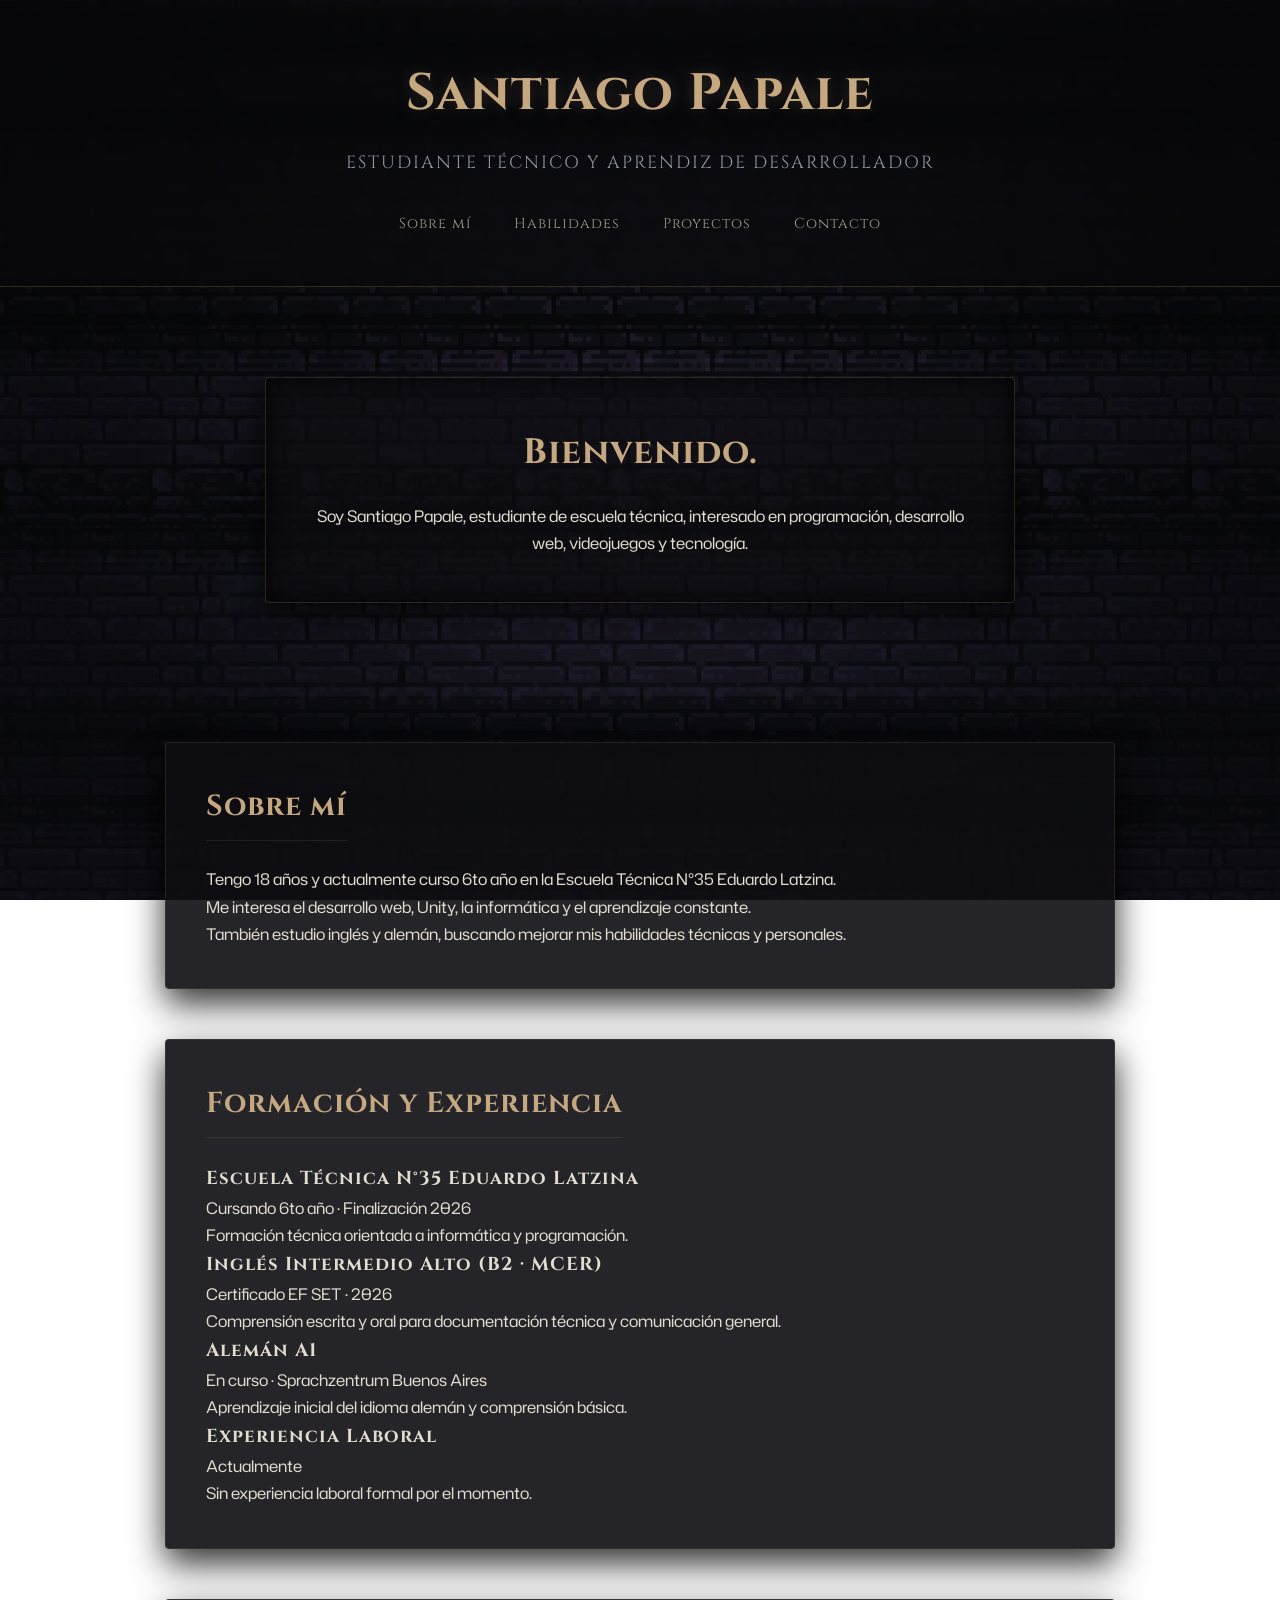
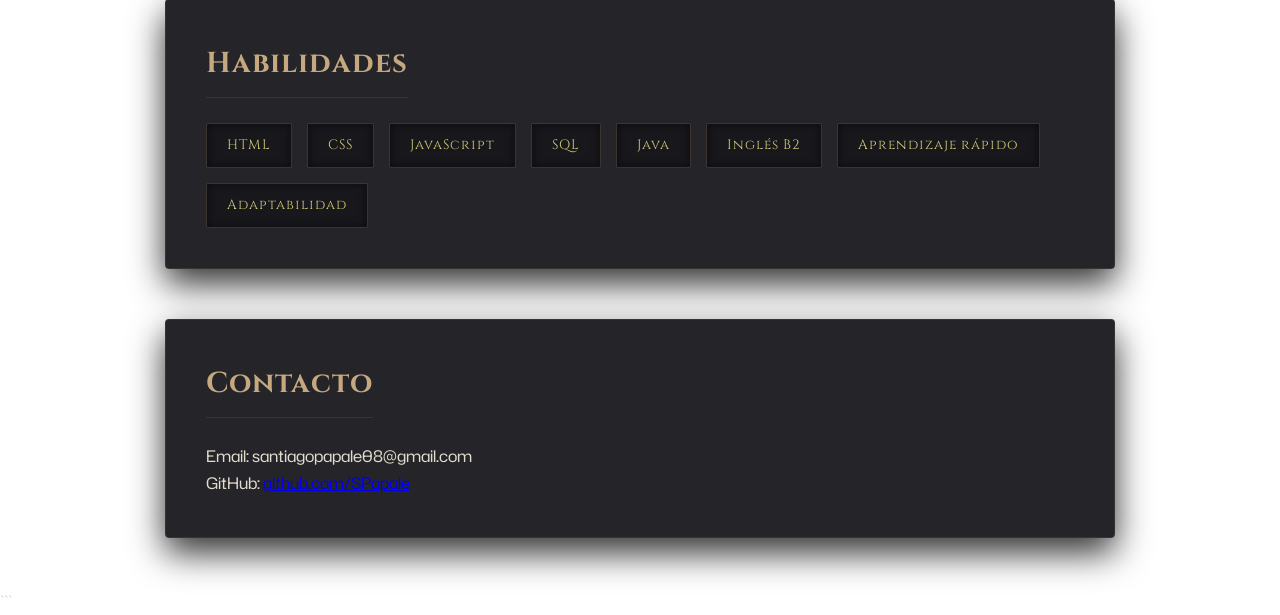
<file: index.html>
<!-- index.html -->
<!DOCTYPE html>
<html lang="es">
<head>
    <meta charset="UTF-8">
    <meta name="viewport" content="width=device-width, initial-scale=1.0">
    <title>Archivo de Santiago</title>

    <link rel="stylesheet" href="styles.css">

    <!-- Fuente fantasy -->
    <link href="https://fonts.googleapis.com/css2?family=Cinzel:wght@400;600;700&display=swap" rel="stylesheet">
</head>

<body>

    <header>
        <h1>Santiago Papale</h1>

        <p class="subtitulo">
            Estudiante técnico y aprendiz de desarrollador
        </p>

        <nav>
            <a href="#sobre-mi">Sobre mí</a>
            <a href="#habilidades">Habilidades</a>
            <a href="proyectos.html">Proyectos</a>
            <a href="#contacto">Contacto</a>
        </nav>
    </header>

    <main>

        <!-- HERO -->
        <section class="hero">
            <div class="hero-texto">
                <h2>Bienvenido.</h2>

                <p>
                    Soy Santiago Papale, estudiante de escuela técnica,
                    interesado en programación, desarrollo web,
                    videojuegos y tecnología.
                </p>
            </div>
        </section>

        <!-- SOBRE MI -->
        <section id="sobre-mi" class="card">
            <h2>Sobre mí</h2>

            <p>
                Tengo 18 años y actualmente curso 6to año en la
                Escuela Técnica N°35 Eduardo Latzina.
            </p>

            <p>
                Me interesa el desarrollo web, Unity,
                la informática y el aprendizaje constante.
            </p>

            <p>
                También estudio inglés y alemán,
                buscando mejorar mis habilidades técnicas y personales.
            </p>
        </section>


<!-- ========================= -->
<!-- ESTUDIOS -->
<!-- ========================= -->

<section id="estudios" class="card">

    <h2>
        Formación y Experiencia
    </h2>

    <div class="timeline">

        <!-- EDUCACION -->

        <div class="timeline-item">

            <h3>
                Escuela Técnica N°35
                Eduardo Latzina
            </h3>

            <span class="fecha">
                Cursando 6to año · Finalización 2026
            </span>

            <p>
                Formación técnica orientada
                a informática y programación.
            </p>

        </div>

        <!-- INGLES -->

        <div class="timeline-item">

            <h3>
                Inglés Intermedio Alto
                (B2 · MCER)
            </h3>

            <span class="fecha">
                Certificado EF SET · 2026
            </span>

            <p>
                Comprensión escrita y oral
                para documentación técnica
                y comunicación general.
            </p>

        </div>

        <!-- ALEMAN -->

        <div class="timeline-item">

            <h3>
                Alemán A1
            </h3>

            <span class="fecha">
                En curso · Sprachzentrum Buenos Aires
            </span>

            <p>
                Aprendizaje inicial del idioma
                alemán y comprensión básica.
            </p>

        </div>

        <!-- EXPERIENCIA -->

        <div class="timeline-item">

            <h3>
                Experiencia Laboral
            </h3>

            <span class="fecha">
                Actualmente
            </span>

            <p>
                Sin experiencia laboral formal
                por el momento.
            </p>

        </div>

    </div>

</section>



        <!-- HABILIDADES -->
        <section id="habilidades" class="card">
            <h2>Habilidades</h2>

            <div class="skills">

                <div class="skill-box">HTML</div>
                <div class="skill-box">CSS</div>
                <div class="skill-box">JavaScript</div>
                <div class="skill-box">SQL</div>
                <div class="skill-box">Java</div>
                <div class="skill-box">Inglés B2</div>
                <div class="skill-box">Aprendizaje rápido</div>
                <div class="skill-box">Adaptabilidad</div>

            </div>
        </section>


        <!-- CONTACTO -->
        <section id="contacto" class="card">
            <h2>Contacto</h2>

            <p>Email: santiagopapale08@gmail.com</p>

            <p>
                GitHub:
                <a href="https://github.com/SPapale" target="_blank">
                    github.com/SPapale
                </a>
            </p>

            

        </section>

    </main>

   

</body>
</html>
```
</file>
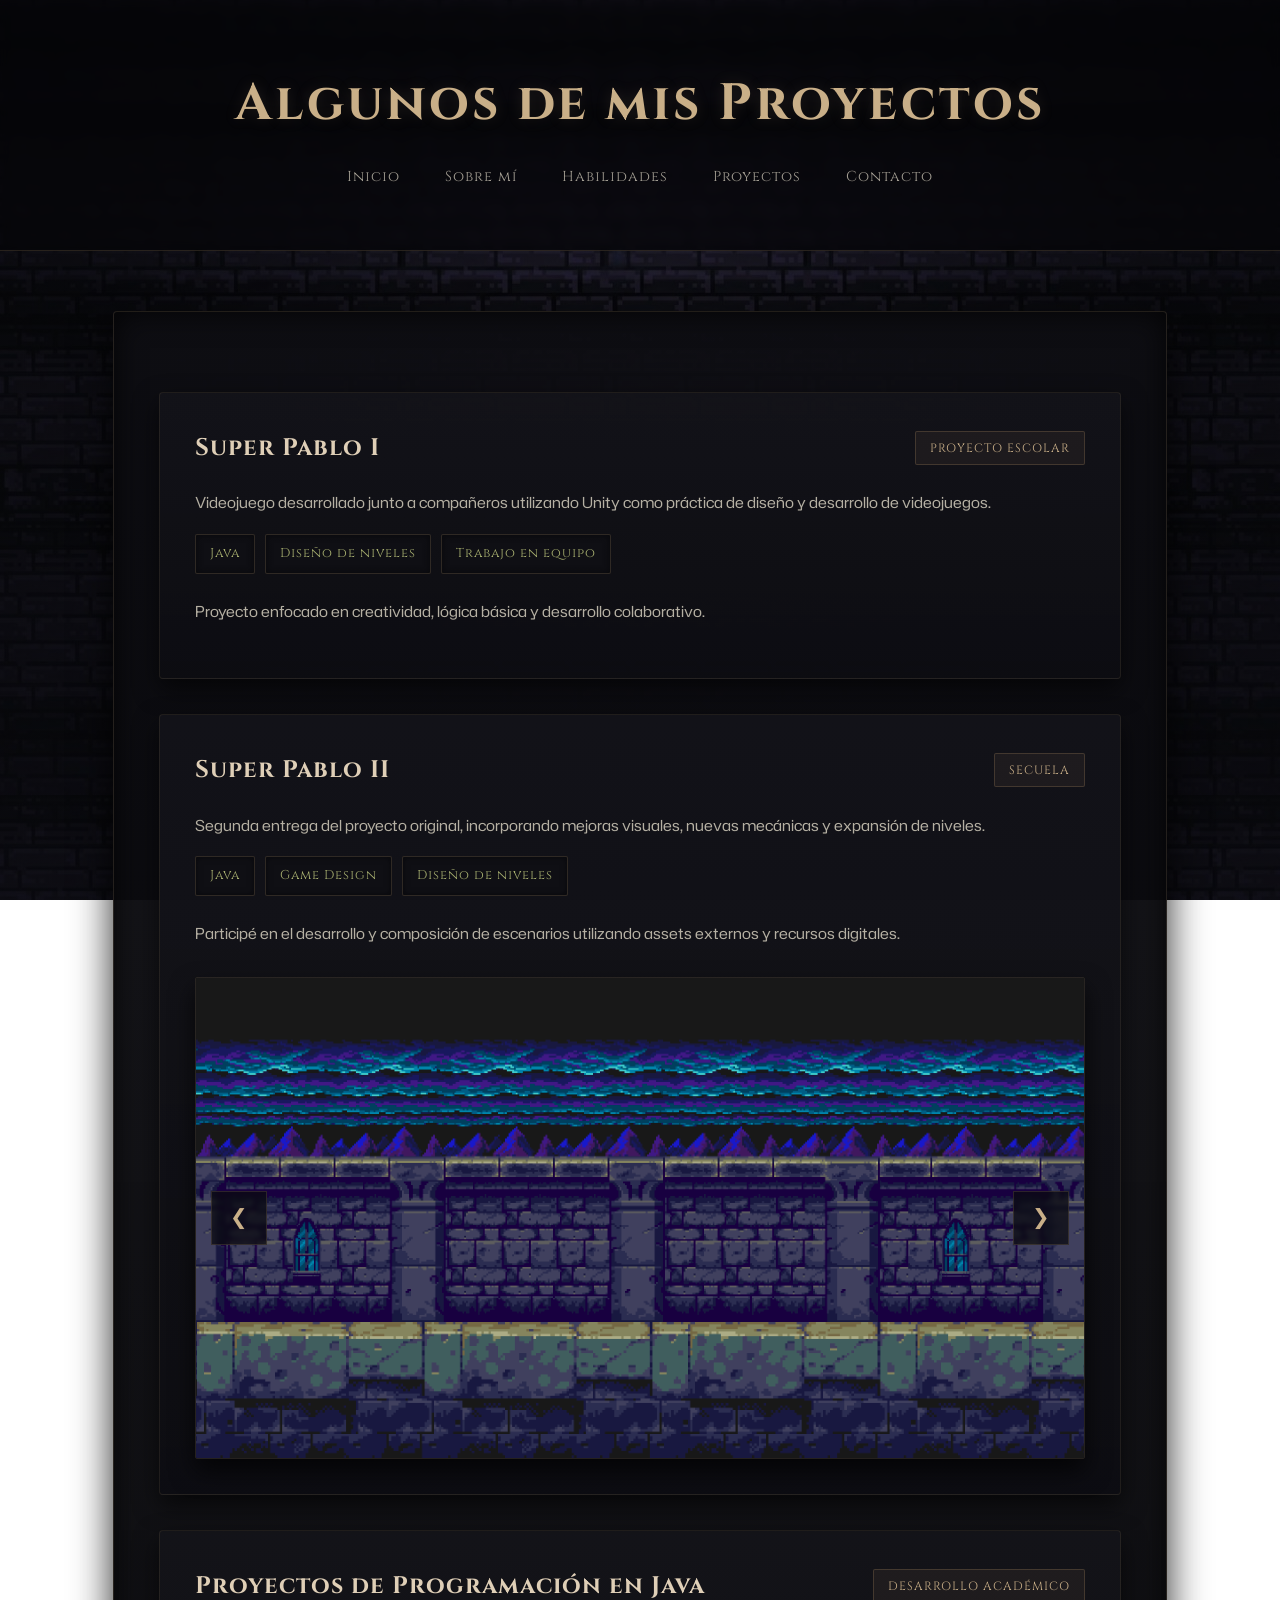
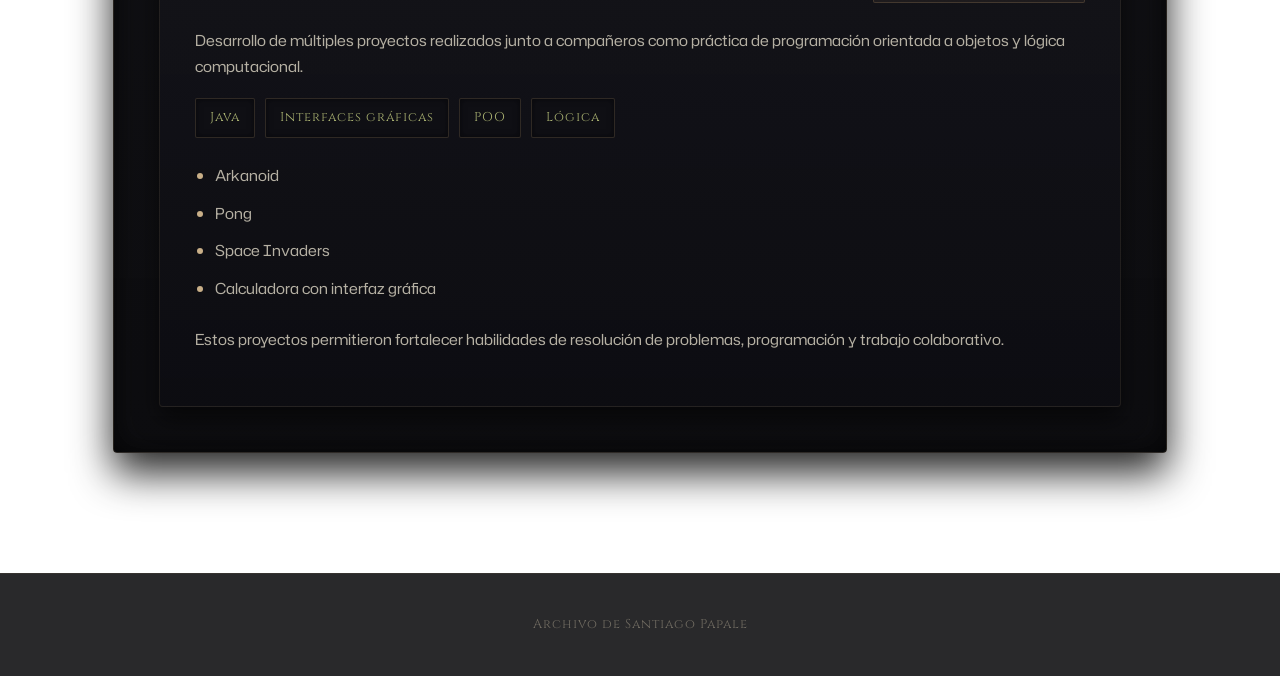
<file: proyectos.html>
<!DOCTYPE html>
<html lang="es">

<head>

    <meta charset="UTF-8">

    <meta name="viewport"
          content="width=device-width, initial-scale=1.0">

    <title>
        Proyectos - Santiago Papale
    </title>

    <!-- CSS -->
    <link rel="stylesheet" href="proyectos.css">

    <!-- FUENTE -->
    <link href="https://fonts.googleapis.com/css2?family=Cinzel:wght@400;600;700&display=swap"
          rel="stylesheet">

</head>

<body>

    <!-- ========================= -->
    <!-- HEADER -->
    <!-- ========================= -->

    <header>

        <h1>
            Algunos de mis Proyectos
        </h1>


        <nav>

            <a href="index.html">
                Inicio
            </a>

            <a href="index.html#sobre-mi">
                Sobre mí
            </a>

            <a href="index.html#habilidades">
                Habilidades
            </a>

            <a href="proyectos.html">
                Proyectos
            </a>

            <a href="index.html#contacto">
                Contacto
            </a>

        </nav>

    </header>

    <!-- ========================= -->
    <!-- MAIN -->
    <!-- ========================= -->

    <main>

        <section id="proyectos" class="card">

            

            <!-- ========================= -->
            <!-- SUPER PABLO I -->
            <!-- ========================= -->

            <article class="proyecto">

                <div class="proyecto-header">

                    <h3>
                        Super Pablo I
                    </h3>

                    <span class="estado">
                        Proyecto Escolar
                    </span>

                </div>

                <p class="descripcion-proyecto">

                    Videojuego desarrollado junto a compañeros
                    utilizando Unity como práctica de diseño
                    y desarrollo de videojuegos.

                </p>

                <div class="tecnologias">

                    <span>Java</span>
                    <span>Diseño de niveles</span>
                    <span>Trabajo en equipo</span>

                </div>

                <p class="detalle">

                    Proyecto enfocado en creatividad,
                    lógica básica y desarrollo colaborativo.

                </p>

            </article>

            <!-- ========================= -->
            <!-- SUPER PABLO II -->
            <!-- ========================= -->

            <article class="proyecto">

                <div class="proyecto-header">

                    <h3>
                        Super Pablo II
                    </h3>

                    <span class="estado">
                        Secuela
                    </span>

                </div>

                <p class="descripcion-proyecto">

                    Segunda entrega del proyecto original,
                    incorporando mejoras visuales,
                    nuevas mecánicas y expansión de niveles.

                </p>

                <div class="tecnologias">

                    <span>Java</span>
                    <span>Game Design</span>
                    <span>Diseño de niveles</span>

                </div>

                <p class="detalle">

                    Participé en el desarrollo y composición
                    de escenarios utilizando assets externos
                    y recursos digitales.

                </p>

                <!-- ========================= -->
                <!-- SLIDER -->
                <!-- ========================= -->

                <div class="slider">

                    <button class="prev">
                        &#10094;
                    </button>

                    <div class="slides">

                        <img src="img/murallas.png"
                             alt="Murallas del Castillo">

                        <img src="img/bosque-nocturno.png"
                             alt="Bosque nocturno">

                        <img src="img/sala-juramento.png"
                             alt="Sala oscura">

                        <img src="img/bosque-gnomo.png"
                             alt="Bosque Gnomo">

                    </div>

                    <button class="next">
                        &#10095;
                    </button>

                </div>

            </article>

            <!-- ========================= -->
            <!-- JAVA -->
            <!-- ========================= -->

            <article class="proyecto">

                <div class="proyecto-header">

                    <h3>
                        Proyectos de Programación en Java
                    </h3>

                    <span class="estado">
                        Desarrollo Académico
                    </span>

                </div>

                <p class="descripcion-proyecto">

                    Desarrollo de múltiples proyectos
                    realizados junto a compañeros como práctica
                    de programación orientada a objetos
                    y lógica computacional.

                </p>

                <div class="tecnologias">

                    <span>Java</span>
                    <span>Interfaces gráficas</span>
                    <span>POO</span>
                    <span>Lógica</span>

                </div>

                <ul class="lista-proyectos">

                    <li>Arkanoid</li>

                    <li>Pong</li>

                    <li>Space Invaders</li>

                    <li>Calculadora con interfaz gráfica</li>

                </ul>

                <p class="detalle">

                    Estos proyectos permitieron fortalecer
                    habilidades de resolución de problemas,
                    programación y trabajo colaborativo.

                </p>

            </article>

        </section>

    </main>

    <!-- ========================= -->
    <!-- FOOTER -->
    <!-- ========================= -->

    <footer>

        <p>
            Archivo de Santiago Papale
        </p>

    </footer>

    <!-- ========================= -->
    <!-- SCRIPT SLIDER -->
    <!-- ========================= -->

    <script>

        const slides =
            document.querySelector(".slides");

        const images =
            document.querySelectorAll(".slides img");

        const prev =
            document.querySelector(".prev");

        const next =
            document.querySelector(".next");

        let index = 0;

        function showSlide(){

            slides.style.transform =
                `translateX(-${index * 100}%)`;
        }

        next.addEventListener("click", () => {

            index++;

            if(index >= images.length){

                index = 0;
            }

            showSlide();
        });

        prev.addEventListener("click", () => {

            index--;

            if(index < 0){

                index = images.length - 1;
            }

            showSlide();
        });

    </script>

</body>
</html>
</file>
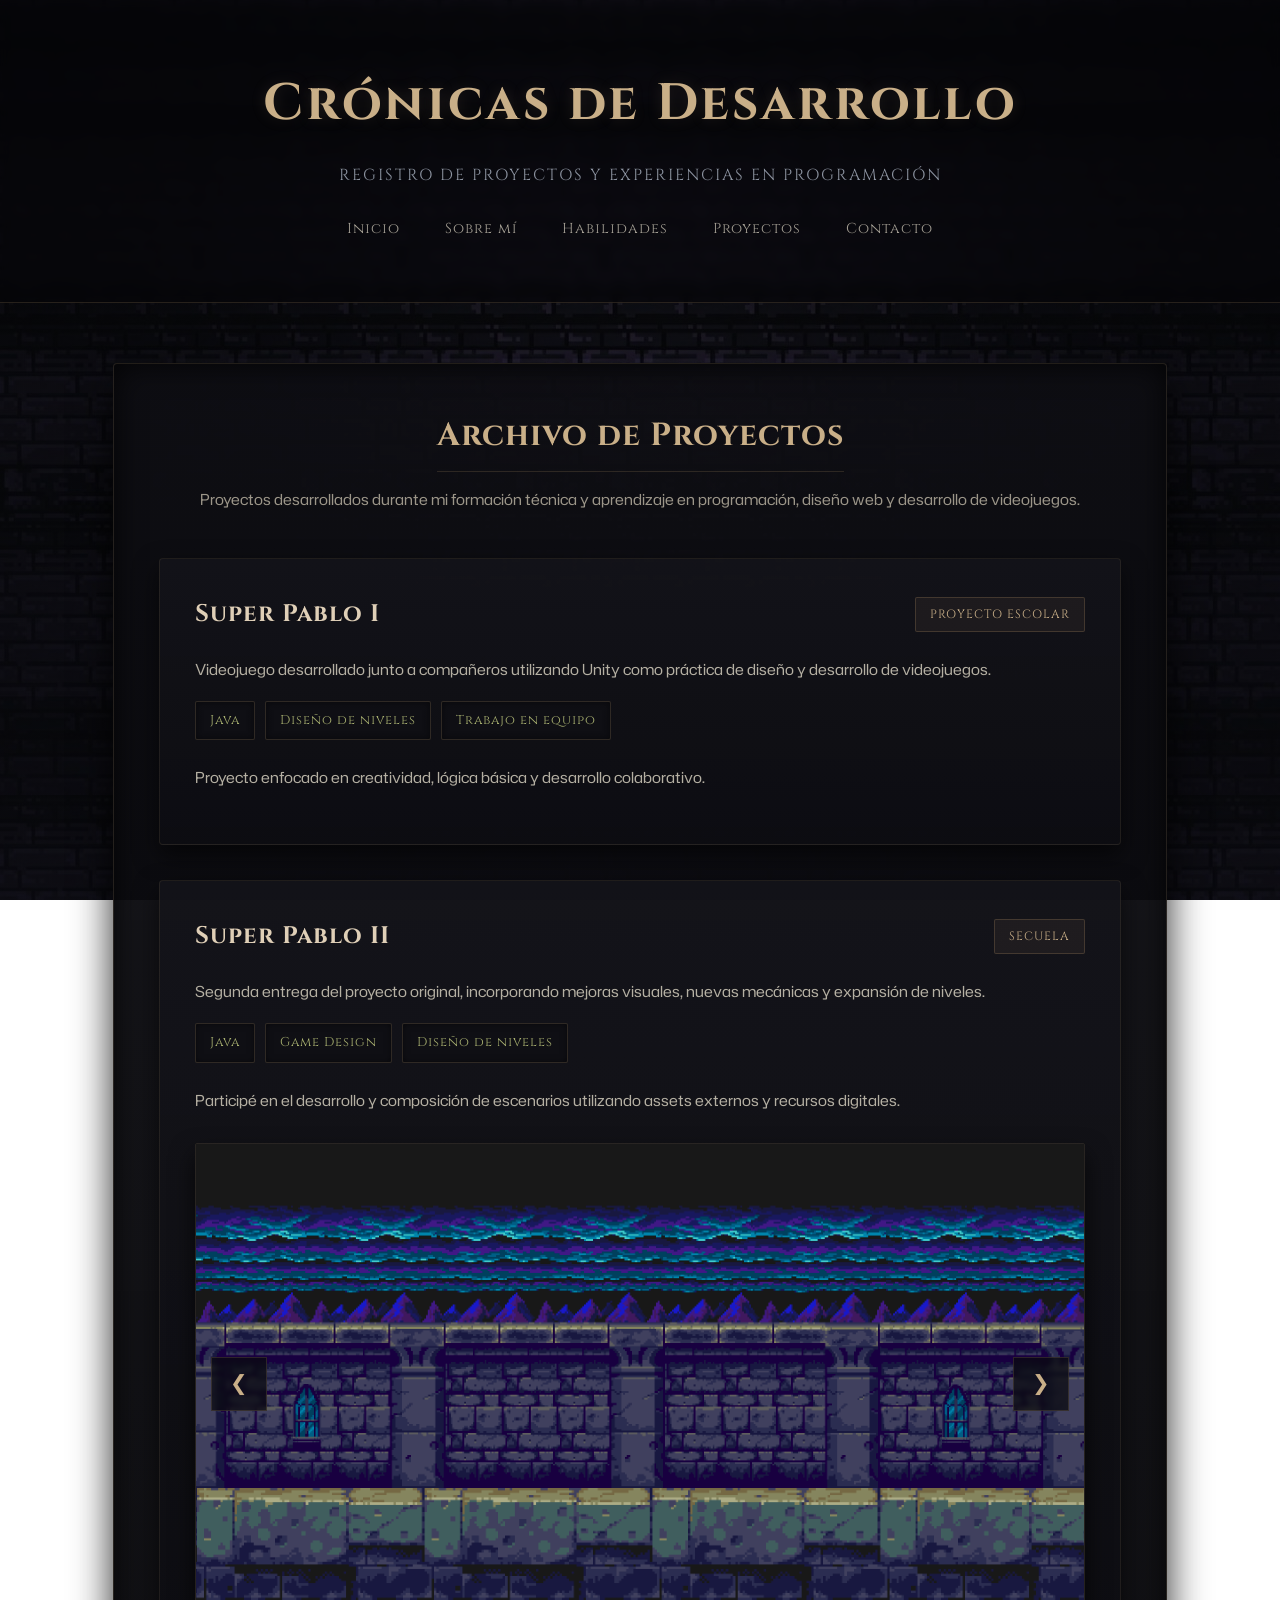
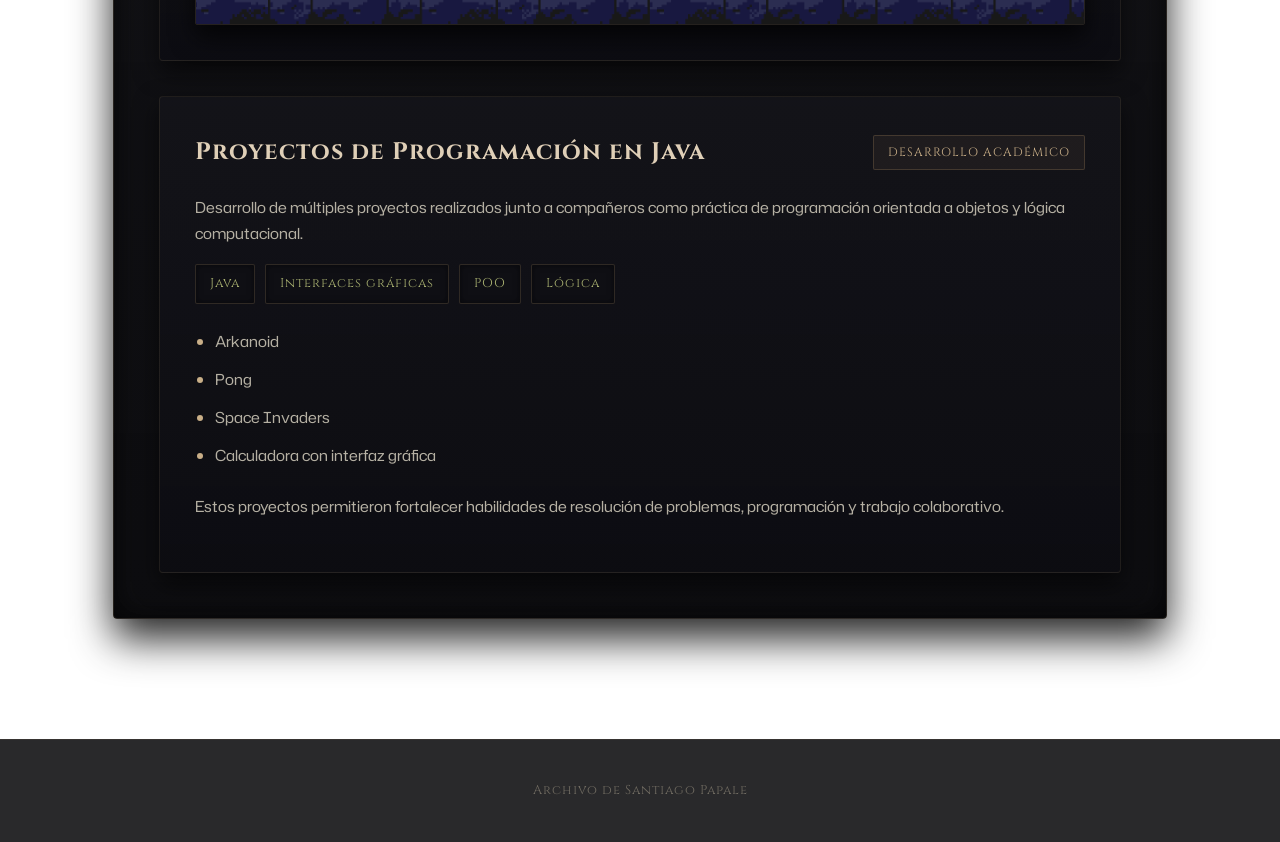
<file: CV Web/proyectos.html>
<!DOCTYPE html>
<html lang="es">

<head>

    <meta charset="UTF-8">

    <meta name="viewport"
          content="width=device-width, initial-scale=1.0">

    <title>
        Proyectos - Santiago Papale
    </title>

    <!-- CSS -->
    <link rel="stylesheet" href="proyectos.css">

    <!-- FUENTE -->
    <link href="https://fonts.googleapis.com/css2?family=Cinzel:wght@400;600;700&display=swap"
          rel="stylesheet">

</head>

<body>

    <!-- ========================= -->
    <!-- HEADER -->
    <!-- ========================= -->

    <header>

        <h1>
            Crónicas de Desarrollo
        </h1>

        <p class="subtitulo">
            Registro de proyectos y experiencias en programación
        </p>

        <nav>

            <a href="index.html">
                Inicio
            </a>

            <a href="index.html#sobre-mi">
                Sobre mí
            </a>

            <a href="index.html#habilidades">
                Habilidades
            </a>

            <a href="proyectos.html">
                Proyectos
            </a>

            <a href="index.html#contacto">
                Contacto
            </a>

        </nav>

    </header>

    <!-- ========================= -->
    <!-- MAIN -->
    <!-- ========================= -->

    <main>

        <section id="proyectos" class="card">

            <div class="titulo-seccion">

                <h2>
                    Archivo de Proyectos
                </h2>

                <p class="descripcion-seccion">

                    Proyectos desarrollados durante mi formación
                    técnica y aprendizaje en programación,
                    diseño web y desarrollo de videojuegos.

                </p>

            </div>

            <!-- ========================= -->
            <!-- SUPER PABLO I -->
            <!-- ========================= -->

            <article class="proyecto">

                <div class="proyecto-header">

                    <h3>
                        Super Pablo I
                    </h3>

                    <span class="estado">
                        Proyecto Escolar
                    </span>

                </div>

                <p class="descripcion-proyecto">

                    Videojuego desarrollado junto a compañeros
                    utilizando Unity como práctica de diseño
                    y desarrollo de videojuegos.

                </p>

                <div class="tecnologias">

                    <span>Java</span>
                    <span>Diseño de niveles</span>
                    <span>Trabajo en equipo</span>

                </div>

                <p class="detalle">

                    Proyecto enfocado en creatividad,
                    lógica básica y desarrollo colaborativo.

                </p>

            </article>

            <!-- ========================= -->
            <!-- SUPER PABLO II -->
            <!-- ========================= -->

            <article class="proyecto">

                <div class="proyecto-header">

                    <h3>
                        Super Pablo II
                    </h3>

                    <span class="estado">
                        Secuela
                    </span>

                </div>

                <p class="descripcion-proyecto">

                    Segunda entrega del proyecto original,
                    incorporando mejoras visuales,
                    nuevas mecánicas y expansión de niveles.

                </p>

                <div class="tecnologias">

                    <span>Java</span>
                    <span>Game Design</span>
                    <span>Diseño de niveles</span>

                </div>

                <p class="detalle">

                    Participé en el desarrollo y composición
                    de escenarios utilizando assets externos
                    y recursos digitales.

                </p>

                <!-- ========================= -->
                <!-- SLIDER -->
                <!-- ========================= -->

                <div class="slider">

                    <button class="prev">
                        &#10094;
                    </button>

                    <div class="slides">

                        <img src="img/murallas.png"
                             alt="Murallas del Castillo">

                        <img src="img/bosque-nocturno.png"
                             alt="Bosque nocturno">

                        <img src="img/sala-juramento.png"
                             alt="Sala oscura">

                        <img src="img/bosque-gnomo.png"
                             alt="Bosque Gnomo">

                    </div>

                    <button class="next">
                        &#10095;
                    </button>

                </div>

            </article>

            <!-- ========================= -->
            <!-- JAVA -->
            <!-- ========================= -->

            <article class="proyecto">

                <div class="proyecto-header">

                    <h3>
                        Proyectos de Programación en Java
                    </h3>

                    <span class="estado">
                        Desarrollo Académico
                    </span>

                </div>

                <p class="descripcion-proyecto">

                    Desarrollo de múltiples proyectos
                    realizados junto a compañeros como práctica
                    de programación orientada a objetos
                    y lógica computacional.

                </p>

                <div class="tecnologias">

                    <span>Java</span>
                    <span>Interfaces gráficas</span>
                    <span>POO</span>
                    <span>Lógica</span>

                </div>

                <ul class="lista-proyectos">

                    <li>Arkanoid</li>

                    <li>Pong</li>

                    <li>Space Invaders</li>

                    <li>Calculadora con interfaz gráfica</li>

                </ul>

                <p class="detalle">

                    Estos proyectos permitieron fortalecer
                    habilidades de resolución de problemas,
                    programación y trabajo colaborativo.

                </p>

            </article>

        </section>

    </main>

    <!-- ========================= -->
    <!-- FOOTER -->
    <!-- ========================= -->

    <footer>

        <p>
            Archivo de Santiago Papale
        </p>

    </footer>

    <!-- ========================= -->
    <!-- SCRIPT SLIDER -->
    <!-- ========================= -->

    <script>

        const slides =
            document.querySelector(".slides");

        const images =
            document.querySelectorAll(".slides img");

        const prev =
            document.querySelector(".prev");

        const next =
            document.querySelector(".next");

        let index = 0;

        function showSlide(){

            slides.style.transform =
                `translateX(-${index * 100}%)`;
        }

        next.addEventListener("click", () => {

            index++;

            if(index >= images.length){

                index = 0;
            }

            showSlide();
        });

        prev.addEventListener("click", () => {

            index--;

            if(index < 0){

                index = images.length - 1;
            }

            showSlide();
        });

    </script>

</body>
</html>
</file>
<file: styles.css>
/* Importamos fuentes medievales/profesionales de Google Fonts */
@import url('https://fonts.googleapis.com/css2?family=Cinzel:wght@500;700&family=Hubot+Sans:wght@300;400;600&display=swap');

*{
    margin: 0;
    padding: 0;
    box-sizing: border-box;
}


body {
    font-family: 'Hubot Sans', sans-serif;
    color: #e2dcce;
    line-height: 1.7;

    /* FONTO PERSONALIZADO: Textura de Cripta Pixel-Pattern */
    background:
        /* Mantenemos las capas de oscuridad profesionales arriba */
        linear-gradient(
            rgba(8, 8, 12, 0.50),
            rgba(12, 12, 18, 0.60)
        ),
        /* TU NIVEL COMO TEXTURA */
        url("img/fondoCV.jpeg"); /* Asegurate de usar el nombre de archivo correcto si la descargas */
    
    background-position: center;
    background-attachment: fixed;
    /* Ajustes para que la textura se repita como mosaico (pattern tiling) */
    background-repeat: repeat; 
    background-size: initial; /* Esto es vital: no estirar, solo repetir */
}

/* TÍTULOS CON ESTILO SOBERANO */
h1, h2, h3, h4 {
    font-family: 'Cinzel', serif;
    letter-spacing: 1px;
}

/* HEADER (La entrada al castillo) */
header {
    text-align: center;
    padding: 50px 20px;
    /* Borde inferior estilo bronce viejo/desgastado */
    border-bottom: 1px solid rgba(172, 142, 97, 0.25);
    background-color: rgba(7, 7, 9, 0.6);
    backdrop-filter: blur(6px);
    -webkit-backdrop-filter: blur(6px);
}

header h1 {
    font-size: 3.2rem;
    /* Color Oro Desgastado / Bronce */
    color: #c5a880; 
    text-shadow: 0 0 15px rgba(197, 168, 128, 0.2);
    margin-bottom: 12px;
}

.subtitulo {
    font-family: 'Cinzel', serif;
    color: #8f96a3; /* Gris ceniza, bien dark fantasy */
    font-size: 1.1rem;
    letter-spacing: 2px;
    margin-bottom: 30px;
    text-transform: uppercase;
}

nav a {
    color: #9f998a;
    text-decoration: none;
    font-family: 'Cinzel', serif;
    font-size: 0.9rem;
    letter-spacing: 1px;
    margin: 0 20px;
    transition: all 0.4s ease;
}

nav a:hover {
    color: #c5a880;
    /* Destello sutil al pasar el mouse */
    text-shadow: 0 0 8px rgba(197, 168, 128, 0.5);
}

/* HERO (Introducción) */
.hero {
    min-height: 45vh;
    display: flex;
    align-items: center;
    justify-content: center;
    text-align: center;
    padding: 40px 20px;
}

.hero-texto {
    background-color: rgba(12, 12, 16, 0.75);
    padding: 45px;
    /* Menos redondeado para mantener el aspecto arquitectónico y gótico */
    border-radius: 4px; 
    max-width: 750px;
    border: 1px solid rgba(172, 142, 97, 0.2);
    /* Sombra interna para dar profundidad de mazmorra o piedra */
    box-shadow: 
        inset 0 0 20px rgba(0, 0, 0, 0.8),
        0 10px 30px rgba(0, 0, 0, 0.7);
}

.hero h2 {
    font-size: 2.2rem;
    color: #c5a880;
    margin-bottom: 20px;
}

/* SECCIONES / CARDS (Bloques de piedra del pergamino) */
.card {
    width: 90%;
    max-width: 950px;
    margin: 50px auto;
    /* Fondo oscuro mineral */
    background-color: rgba(14, 14, 18, 0.9);
    padding: 40px;
    border-radius: 4px;
    /* Borde sutil */
    border: 1px solid rgba(172, 142, 97, 0.15);
    /* Sombras densas y un tinte violeta/nigromante casi imperceptible en el fondo */
    box-shadow: 
        0 15px 35px rgba(0,0,0,0.8),
        0 0 30px rgba(100, 70, 120, 0.03); 
    transition: border-color 0.4s ease;
}

/* Al pasar el mouse por una sección, se ilumina tímidamente */
.card:hover {
    border-color: rgba(172, 142, 97, 0.3);
}

.card h2 {
    color: #c5a880;
    margin-bottom: 25px;
    font-size: 1.8rem;
    border-bottom: 1px solid rgba(172, 142, 97, 0.15);
    padding-bottom: 8px;
    display: inline-block;
}

/* SKILLS (Cajas rúnicas) */
.skills {
    display: flex;
    flex-wrap: wrap;
    gap: 15px;
}

.skill-box {
    /* Color oscuro de fondo para que resalte el texto */
    background-color: rgba(20, 20, 25, 0.8);
    /* Borde rúnico apagado */
    border: 1px solid rgba(172, 142, 97, 0.25);
    padding: 10px 20px;
    border-radius: 2px;
    color: #d1ca77; /* Un tono verde/amarillo rúnico apagado */
    font-family: 'Cinzel', serif;
    font-size: 0.85rem;
    letter-spacing: 1px;
    transition: all 0.3s cubic-bezier(0.25, 0.8, 0.25, 1);
    box-shadow: inset 0 0 8px rgba(0,0,0,0.5);
}

/* El hover emula el brillo cian de las runas que pusiste en 'sala-juramento.png' */
.skill-box:hover {
    transform: translateY(-2px);
    background-color: rgba(15, 23, 30, 0.9);
    color: #5ce1e6; /* Cian místico de tus mapas */
    border-color: rgba(92, 225, 230, 0.6);
    box-shadow: 0 0 12px rgba(92, 225, 230, 0.25);
}

/* PROYECTOS (Tus diseños de niveles) */
.proyecto {
    margin-bottom: 35px;
    padding-left: 15px;
    /* Línea lateral que simula un códice o pergamino */
    border-left: 2px solid rgba(172, 142, 97, 0.2);
}

.proyecto h3 {
    color: #dfcfb7;
    font-size: 1.3rem;
    margin-bottom: 8px;
}

.proyecto a {
    color: #5ce1e6; /* Enlace color cian mágico para contrastar bien con el fondo oscuro */
    text-decoration: none;
    font-size: 0.95rem;
    font-weight: 500;
    transition: 0.3s;
}

.proyecto a:hover {
    color: #c5a880;
    text-shadow: 0 0 5px rgba(197, 168, 128, 0.3);
}

/* FOOTER */
footer {
    text-align: center;
    padding: 40px;
    color: #666;
    font-family: 'Cinzel', serif;
    font-size: 0.8rem;
    letter-spacing: 1px;
    border-top: 1px solid rgba(172, 142, 97, 0.1);
    background-color: rgba(5, 5, 7, 0.8);
    margin-top: 60px;
}

/* RESPONSIVE */
@media(max-width: 768px){
    header h1 {
        font-size: 2.2rem;
    }

    .hero h2 {
        font-size: 1.8rem;
    }

    .card {
        padding: 25px;
    }

    nav {
        display: flex;
        flex-direction: column;
        gap: 15px;
    }
    
    nav a {
        margin: 5px 0;
    }
}
</file>
<file: proyectos.css>
/* ========================= */
/* CONFIG GENERAL */
/* ========================= */

/* Importamos Cinzel para heráldica y Hubot Sans para lectura limpia y profesional */
@import url('https://fonts.googleapis.com/css2?family=Cinzel:wght@500;700&family=Hubot+Sans:wght@300;400;500;600&display=swap');

*{
    margin: 0;
    padding: 0;
    box-sizing: border-box;
}

body {
    font-family: 'Hubot Sans', sans-serif;
    color: #e2dcce;
    line-height: 1.7;

    /* FONTO PERSONALIZADO: Textura de Cripta Pixel-Pattern */
    background:
        /* Mantenemos las capas de oscuridad profesionales arriba */
        linear-gradient(
            rgba(8, 8, 12, 0.50),
            rgba(12, 12, 18, 0.60)
        ),
        /* TU NIVEL COMO TEXTURA */
        url("img/fondoCV.jpeg"); /* Asegurate de usar el nombre de archivo correcto si la descargas */
    
    background-position: center;
    background-attachment: fixed;
    /* Ajustes para que la textura se repita como mosaico (pattern tiling) */
    background-repeat: repeat; 
    background-size: initial; /* Esto es vital: no estirar, solo repetir */
}

/* Forzamos que los títulos usen la fuente de fantasía */
h1, h2, h3, h4, .subtitulo, nav a, .estado, .tecnologias span {
    font-family: 'Cinzel', serif;
    letter-spacing: 1px;
}

/* ========================= */
/* HEADER */
/* ========================= */

header {
    text-align: center;
    padding: 60px 20px;
    background: rgba(5, 5, 8, 0.65);
    /* Borde sutil de bronce antiguo */
    border-bottom: 1px solid rgba(175, 145, 100, 0.2);
    backdrop-filter: blur(6px);
    -webkit-backdrop-filter: blur(6px);
}

header h1 {
    font-size: 3.2rem;
    color: #c9af88; /* Oro viejo / Bronce desgastado */
    margin-bottom: 15px;
    letter-spacing: 3px;
    text-shadow: 0 0 15px rgba(201, 175, 136, 0.15);
}

.subtitulo {
    color: #8c93a0; /* Gris ceniza, como la bruma nocturna */
    font-size: 1rem;
    text-transform: uppercase;
    letter-spacing: 2px;
    margin-bottom: 25px;
}

/* ========================= */
/* NAV */
/* ========================= */

nav a {
    color: #a39e93;
    text-decoration: none;
    margin: 0 20px;
    font-size: 0.9rem;
    transition: all 0.4s ease;
}

nav a:hover {
    color: #c9af88;
    text-shadow: 0 0 8px rgba(201, 175, 136, 0.4);
}

/* ========================= */
/* MAIN */
/* ========================= */

main {
    padding: 60px 20px;
}

/* ========================= */
/* CARD */
/* ========================= */

.card {
    width: 85%;
    max-width: 1100px;
    margin: auto;
    padding: 45px;
    border-radius: 4px; /* Esquinas casi rectas, dan aspecto de piedra tallada/fortaleza */
    
    /* Gradiente mineral profundo y frío en vez de marrón */
    background:
        linear-gradient(
            rgba(14, 14, 19, 0.96),
            rgba(9, 9, 12, 0.98)
        );
    border: 1px solid rgba(175, 145, 100, 0.15);
    box-shadow:
        0 20px 40px rgba(0,0,0,0.85),
        inset 0 0 30px rgba(0, 0, 0, 0.8);
}

/* ========================= */
/* TITULOS SECCION */
/* ========================= */

.titulo-seccion {
    text-align: center;
    margin-bottom: 45px;
}

.titulo-seccion h2 {
    color: #c9af88;
    font-size: 2rem;
    margin-bottom: 15px;
    display: inline-block;
    border-bottom: 1px solid rgba(175, 145, 100, 0.2);
    padding-bottom: 8px;
}

.descripcion-seccion {
    color: #9c9689;
    font-size: 0.95rem;
}

/* ========================= */
/* PROYECTOS (Diseño de Niveles) */
/* ========================= */

.proyecto {
    margin-top: 35px;
    padding: 35px;
    border-radius: 4px; /* Arquitectura sólida */
    
    /* Fondo gris pizarra/oscuro, simulando piedra de calabozo */
    background:
        linear-gradient(
            rgba(20, 20, 26, 0.85),
            rgba(13, 13, 18, 0.95)
        );
    border: 1px solid rgba(175, 145, 100, 0.12);
    transition: all 0.4s cubic-bezier(0.25, 0.8, 0.25, 1);
    box-shadow: 0 10px 25px rgba(0,0,0,0.6);
}

/* Al pasar el mouse, el bloque brilla con el cian místico de tus runas y portales */
.proyecto:hover {
    transform: translateY(-4px);
    border-color: rgba(92, 225, 230, 0.4);
    box-shadow:
        0 15px 30px rgba(0, 0, 0, 0.8),
        0 0 20px rgba(92, 225, 230, 0.08);
}

/* ========================= */
/* HEADER PROYECTO */
/* ========================= */

.proyecto-header {
    display: flex;
    justify-content: space-between;
    align-items: center;
    margin-bottom: 22px;
}

.proyecto-header h3 {
    color: #dfcfb7; /* Tono pergamino noble */
    font-size: 1.5rem;
}

/* ========================= */
/* ESTADO (Ej: "Completado" o "En Desarrollo") */
/* ========================= */

.estado {
    padding: 6px 14px;
    border-radius: 2px;
    font-size: 0.75rem;
    text-transform: uppercase;
    background: rgba(175, 145, 100, 0.08);
    border: 1px solid rgba(175, 145, 100, 0.25);
    color: #c9af88;
}

/* ========================= */
/* TEXTO */
/* ========================= */

.descripcion-proyecto,
.detalle {
    color: #b5b0a3;
    font-size: 0.95rem;
    margin-bottom: 18px;
}

/* ========================= */
/* TECNOLOGIAS (Cajas Rúnicas) */
/* ========================= */

.tecnologias {
    display: flex;
    flex-wrap: wrap;
    gap: 10px;
    margin-bottom: 25px;
}

.tecnologias span {
    padding: 8px 14px;
    border-radius: 2px;
    background: rgba(15, 15, 20, 0.8);
    border: 1px solid rgba(175, 145, 100, 0.2);
    color: #a8b070; /* Verde oliva/rúnico apagado de la vegetación del bosque gnomo */
    font-size: 0.8rem;
    box-shadow: inset 0 0 6px rgba(0,0,0,0.5);
    transition: 0.3s ease;
}

/* Si el proyecto está en hover, las tecnologías toman el cian mágico */
.proyecto:hover .tecnologias span {
    color: #5ce1e6;
    border-color: rgba(92, 225, 230, 0.25);
}

/* ========================= */
/* LISTA */
/* ========================= */

.lista-proyectos {
    margin-left: 20px;
    margin-bottom: 25px;
    color: #b5b0a3;
    font-size: 0.95rem;
}

.lista-proyectos li {
    margin-bottom: 12px;
}

/* Estilo para los puntitos de la lista (bullets) */
.lista-proyectos li::marker {
    color: #c9af88;
}

/* ========================= */
/* SLIDER (Donde van tus mapas/capturas) */
/* ========================= */

.slider {
    position: relative;
    overflow: hidden;
    margin-top: 30px;
    border-radius: 2px; /* Alineado con la estética de piedra */
    border: 1px solid rgba(175, 145, 100, 0.15);
    box-shadow: 0 12px 25px rgba(0,0,0,0.7);
}

.slides {
    display: flex;
    transition: transform 0.5s cubic-bezier(0.4, 0, 0.2, 1);
}

.slides img {
    width: 100%;
    flex-shrink: 0;
    object-fit: cover;
    /* Un filtro sutil para que las imágenes se integren orgánicamente al ambiente oscuro */
    filter: brightness(0.9) contrast(1.05); 
}

/* BOTONES DEL SLIDER */

.prev,
.next {
    position: absolute;
    top: 50%;
    transform: translateY(-50%);
    background: rgba(10, 10, 15, 0.75);
    color: #c9af88;
    border: 1px solid rgba(175, 145, 100, 0.2);
    padding: 12px 18px;
    cursor: pointer;
    font-family: 'Cinzel', serif;
    font-size: 1.3rem;
    transition: all 0.3s ease;
    z-index: 10;
    backdrop-filter: blur(2px);
}

.prev:hover,
.next:hover {
    background: rgba(15, 23, 30, 0.9);
    color: #5ce1e6; /* Brillo de runa al interactuar */
    border-color: rgba(92, 225, 230, 0.5);
    box-shadow: 0 0 10px rgba(92, 225, 230, 0.3);
}

.prev { left: 15px; }
.next { right: 15px; }

/* ========================= */
/* FOOTER */
/* ========================= */

footer {
    text-align: center;
    padding: 40px;
    margin-top: 60px;
    background: rgba(4, 4, 6, 0.85);
    color: #706b61;
    font-family: 'Cinzel', serif;
    font-size: 0.8rem;
    letter-spacing: 1px;
    border-top: 1px solid rgba(175, 145, 100, 0.1);
}

/* ========================= */
/* RESPONSIVE */
/* ========================= */

@media(max-width:768px){
    header h1 {
        font-size: 2.2rem;
    }

    .card {
        width: 92%;
        padding: 30px 20px;
    }

    .proyecto {
        padding: 25px 20px;
    }

    .proyecto-header {
        flex-direction: column;
        align-items: flex-start;
        gap: 12px;
    }

    nav a {
        display: inline-block;
        margin: 8px 12px;
    }
}
</file>
<file: CV Web/proyectos.css>
/* ========================= */
/* CONFIG GENERAL */
/* ========================= */

/* Importamos Cinzel para heráldica y Hubot Sans para lectura limpia y profesional */
@import url('https://fonts.googleapis.com/css2?family=Cinzel:wght@500;700&family=Hubot+Sans:wght@300;400;500;600&display=swap');

*{
    margin: 0;
    padding: 0;
    box-sizing: border-box;
}

body {
    font-family: 'Hubot Sans', sans-serif;
    color: #e2dcce;
    line-height: 1.7;

    /* FONTO PERSONALIZADO: Textura de Cripta Pixel-Pattern */
    background:
        /* Mantenemos las capas de oscuridad profesionales arriba */
        linear-gradient(
            rgba(8, 8, 12, 0.50),
            rgba(12, 12, 18, 0.60)
        ),
        /* TU NIVEL COMO TEXTURA */
        url("img/fondoCV.jpeg"); /* Asegurate de usar el nombre de archivo correcto si la descargas */
    
    background-position: center;
    background-attachment: fixed;
    /* Ajustes para que la textura se repita como mosaico (pattern tiling) */
    background-repeat: repeat; 
    background-size: initial; /* Esto es vital: no estirar, solo repetir */
}

/* Forzamos que los títulos usen la fuente de fantasía */
h1, h2, h3, h4, .subtitulo, nav a, .estado, .tecnologias span {
    font-family: 'Cinzel', serif;
    letter-spacing: 1px;
}

/* ========================= */
/* HEADER */
/* ========================= */

header {
    text-align: center;
    padding: 60px 20px;
    background: rgba(5, 5, 8, 0.65);
    /* Borde sutil de bronce antiguo */
    border-bottom: 1px solid rgba(175, 145, 100, 0.2);
    backdrop-filter: blur(6px);
    -webkit-backdrop-filter: blur(6px);
}

header h1 {
    font-size: 3.2rem;
    color: #c9af88; /* Oro viejo / Bronce desgastado */
    margin-bottom: 15px;
    letter-spacing: 3px;
    text-shadow: 0 0 15px rgba(201, 175, 136, 0.15);
}

.subtitulo {
    color: #8c93a0; /* Gris ceniza, como la bruma nocturna */
    font-size: 1rem;
    text-transform: uppercase;
    letter-spacing: 2px;
    margin-bottom: 25px;
}

/* ========================= */
/* NAV */
/* ========================= */

nav a {
    color: #a39e93;
    text-decoration: none;
    margin: 0 20px;
    font-size: 0.9rem;
    transition: all 0.4s ease;
}

nav a:hover {
    color: #c9af88;
    text-shadow: 0 0 8px rgba(201, 175, 136, 0.4);
}

/* ========================= */
/* MAIN */
/* ========================= */

main {
    padding: 60px 20px;
}

/* ========================= */
/* CARD */
/* ========================= */

.card {
    width: 85%;
    max-width: 1100px;
    margin: auto;
    padding: 45px;
    border-radius: 4px; /* Esquinas casi rectas, dan aspecto de piedra tallada/fortaleza */
    
    /* Gradiente mineral profundo y frío en vez de marrón */
    background:
        linear-gradient(
            rgba(14, 14, 19, 0.96),
            rgba(9, 9, 12, 0.98)
        );
    border: 1px solid rgba(175, 145, 100, 0.15);
    box-shadow:
        0 20px 40px rgba(0,0,0,0.85),
        inset 0 0 30px rgba(0, 0, 0, 0.8);
}

/* ========================= */
/* TITULOS SECCION */
/* ========================= */

.titulo-seccion {
    text-align: center;
    margin-bottom: 45px;
}

.titulo-seccion h2 {
    color: #c9af88;
    font-size: 2rem;
    margin-bottom: 15px;
    display: inline-block;
    border-bottom: 1px solid rgba(175, 145, 100, 0.2);
    padding-bottom: 8px;
}

.descripcion-seccion {
    color: #9c9689;
    font-size: 0.95rem;
}

/* ========================= */
/* PROYECTOS (Diseño de Niveles) */
/* ========================= */

.proyecto {
    margin-top: 35px;
    padding: 35px;
    border-radius: 4px; /* Arquitectura sólida */
    
    /* Fondo gris pizarra/oscuro, simulando piedra de calabozo */
    background:
        linear-gradient(
            rgba(20, 20, 26, 0.85),
            rgba(13, 13, 18, 0.95)
        );
    border: 1px solid rgba(175, 145, 100, 0.12);
    transition: all 0.4s cubic-bezier(0.25, 0.8, 0.25, 1);
    box-shadow: 0 10px 25px rgba(0,0,0,0.6);
}

/* Al pasar el mouse, el bloque brilla con el cian místico de tus runas y portales */
.proyecto:hover {
    transform: translateY(-4px);
    border-color: rgba(92, 225, 230, 0.4);
    box-shadow:
        0 15px 30px rgba(0, 0, 0, 0.8),
        0 0 20px rgba(92, 225, 230, 0.08);
}

/* ========================= */
/* HEADER PROYECTO */
/* ========================= */

.proyecto-header {
    display: flex;
    justify-content: space-between;
    align-items: center;
    margin-bottom: 22px;
}

.proyecto-header h3 {
    color: #dfcfb7; /* Tono pergamino noble */
    font-size: 1.5rem;
}

/* ========================= */
/* ESTADO (Ej: "Completado" o "En Desarrollo") */
/* ========================= */

.estado {
    padding: 6px 14px;
    border-radius: 2px;
    font-size: 0.75rem;
    text-transform: uppercase;
    background: rgba(175, 145, 100, 0.08);
    border: 1px solid rgba(175, 145, 100, 0.25);
    color: #c9af88;
}

/* ========================= */
/* TEXTO */
/* ========================= */

.descripcion-proyecto,
.detalle {
    color: #b5b0a3;
    font-size: 0.95rem;
    margin-bottom: 18px;
}

/* ========================= */
/* TECNOLOGIAS (Cajas Rúnicas) */
/* ========================= */

.tecnologias {
    display: flex;
    flex-wrap: wrap;
    gap: 10px;
    margin-bottom: 25px;
}

.tecnologias span {
    padding: 8px 14px;
    border-radius: 2px;
    background: rgba(15, 15, 20, 0.8);
    border: 1px solid rgba(175, 145, 100, 0.2);
    color: #a8b070; /* Verde oliva/rúnico apagado de la vegetación del bosque gnomo */
    font-size: 0.8rem;
    box-shadow: inset 0 0 6px rgba(0,0,0,0.5);
    transition: 0.3s ease;
}

/* Si el proyecto está en hover, las tecnologías toman el cian mágico */
.proyecto:hover .tecnologias span {
    color: #5ce1e6;
    border-color: rgba(92, 225, 230, 0.25);
}

/* ========================= */
/* LISTA */
/* ========================= */

.lista-proyectos {
    margin-left: 20px;
    margin-bottom: 25px;
    color: #b5b0a3;
    font-size: 0.95rem;
}

.lista-proyectos li {
    margin-bottom: 12px;
}

/* Estilo para los puntitos de la lista (bullets) */
.lista-proyectos li::marker {
    color: #c9af88;
}

/* ========================= */
/* SLIDER (Donde van tus mapas/capturas) */
/* ========================= */

.slider {
    position: relative;
    overflow: hidden;
    margin-top: 30px;
    border-radius: 2px; /* Alineado con la estética de piedra */
    border: 1px solid rgba(175, 145, 100, 0.15);
    box-shadow: 0 12px 25px rgba(0,0,0,0.7);
}

.slides {
    display: flex;
    transition: transform 0.5s cubic-bezier(0.4, 0, 0.2, 1);
}

.slides img {
    width: 100%;
    flex-shrink: 0;
    object-fit: cover;
    /* Un filtro sutil para que las imágenes se integren orgánicamente al ambiente oscuro */
    filter: brightness(0.9) contrast(1.05); 
}

/* BOTONES DEL SLIDER */

.prev,
.next {
    position: absolute;
    top: 50%;
    transform: translateY(-50%);
    background: rgba(10, 10, 15, 0.75);
    color: #c9af88;
    border: 1px solid rgba(175, 145, 100, 0.2);
    padding: 12px 18px;
    cursor: pointer;
    font-family: 'Cinzel', serif;
    font-size: 1.3rem;
    transition: all 0.3s ease;
    z-index: 10;
    backdrop-filter: blur(2px);
}

.prev:hover,
.next:hover {
    background: rgba(15, 23, 30, 0.9);
    color: #5ce1e6; /* Brillo de runa al interactuar */
    border-color: rgba(92, 225, 230, 0.5);
    box-shadow: 0 0 10px rgba(92, 225, 230, 0.3);
}

.prev { left: 15px; }
.next { right: 15px; }

/* ========================= */
/* FOOTER */
/* ========================= */

footer {
    text-align: center;
    padding: 40px;
    margin-top: 60px;
    background: rgba(4, 4, 6, 0.85);
    color: #706b61;
    font-family: 'Cinzel', serif;
    font-size: 0.8rem;
    letter-spacing: 1px;
    border-top: 1px solid rgba(175, 145, 100, 0.1);
}

/* ========================= */
/* RESPONSIVE */
/* ========================= */

@media(max-width:768px){
    header h1 {
        font-size: 2.2rem;
    }

    .card {
        width: 92%;
        padding: 30px 20px;
    }

    .proyecto {
        padding: 25px 20px;
    }

    .proyecto-header {
        flex-direction: column;
        align-items: flex-start;
        gap: 12px;
    }

    nav a {
        display: inline-block;
        margin: 8px 12px;
    }
}
</file>
